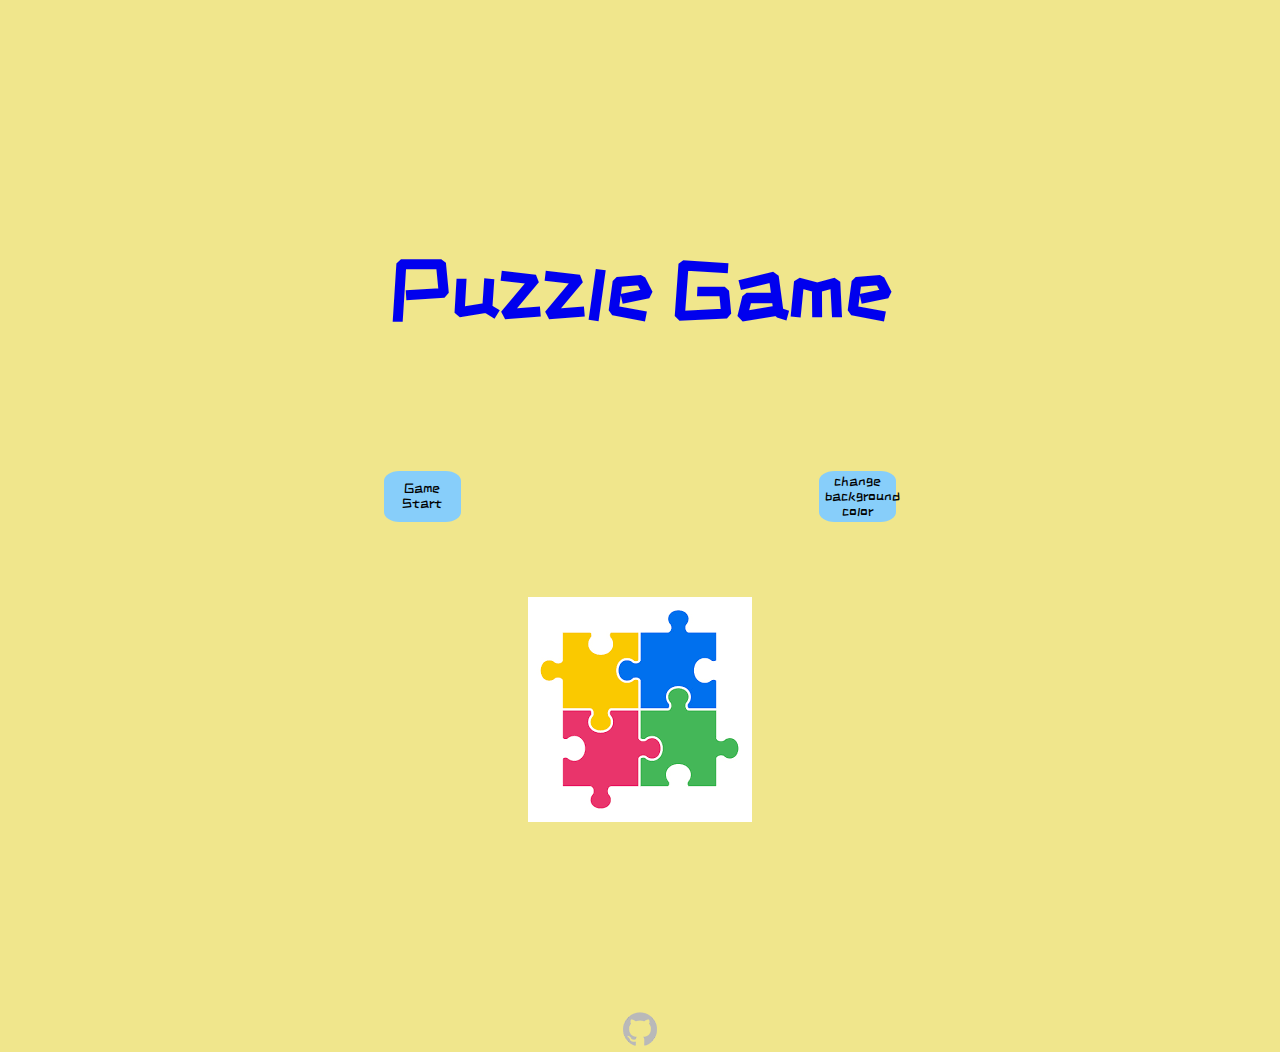
<file: MainMenu.html>
<!DOCTYPE html>
<html lang="ko">
<head>
  <meta charset="UTF-8">
  <meta http-equiv="X-UA-Compatible" content="IE=edge">
  <meta name="viewport" content="width=device-width, initial-scale=1.0">
  <link rel="icon" href="https://previews.123rf.com/images/get4net/get4net1711/get4net171101602/90570539-%EA%B5%AC%EC%B2%B4-%EA%B3%B5-%EB%AA%A8%EC%96%91.jpg" />
  <!--웹 아이콘 바꾸기-->
  <link rel="stylesheet" href="./style.css"> 
  <!--CSS 링크 연결-->
  <link rel="preconnect" href="https://fonts.googleapis.com">
  <link rel="preconnect" href="https://fonts.gstatic.com" crossorigin>
  <link href="https://fonts.googleapis.com/css2?family=ZCOOL+KuaiLe&display=swap" rel="stylesheet">
  <style> 
    h1, h2, h3, h4, h5, h6, p, span, a{
      font-family: 'ZCOOL KuaiLe' !important;
    }
  </style>
  <!--폰트 적용--> 
  <title>Puzzle Game</title>
</head>
<body>
  <section class="mainVar">
    <h2><a href="./MainMenu.html">Puzzle Game</a></h2> <!--Title-->
    <div class="buttonDiv">
      <button class="button"><a href="./index.html">Game Start</a></button> <!--Game Start Button-->
      <button class="button" id="darkTheme"><a>change background color</a></button> <!--Dark Mode Button-->
    </div>
    <!--버튼 Div-->
    <span class="gifSpan">
      <img class="img" src="[data-uri]">
    </span>
  </section>
  <footer>
    <a href="https://github.com/kimkh05/Slide_Puzzle"><img src="[data-uri]"></a>
  </footer>
  <script src="./main.js"></script> <!--JavaScript [DarkMode] 연결 코드-->
</body>
</html>
</file>
<file: style.css>
body{
  width: 100%;
  height: 100%;
  margin: 0;
  padding: 0;
  overflow-x: hidden;
}
html{
  width: 100%;
  height: 100%;
  background-color: khaki;
  color: #343434;
}
html.dark{
  background: #121212;
  color: #bbb;
}
.mainVar{
  width: 100%;
  height: 1007px;
  display: flex;
  flex-direction: column;
  justify-content: center;
  align-items: center;
}
.mainVar>h2{
  font-size: 80px;
  text-align: center;
}
.mainVar>h2>a{
  text-decoration: none;
}
.button{
  width: 15%;
  height: 25%;
  cursor: pointer;
  border-radius: 20%;
  background-color: lightskyblue;
  border: none;
}
.button>a{
  color: black;
  text-decoration: none;
}
.buttonDiv{
  width: 40%;
  height: 20%;
  display: flex;
  justify-content: space-between;
  align-items: center;
}
.gifSpan .gif{
  display: none;
}
.gifSpan:hover .gif{
  display: inline;
}
.gifSpan:hover .img{
  display: none;
}
footer{
  width: 100%;
  height: 5%;
  display: flex;
  justify-content: center;
  align-items: center;
}
/*지금까지는 mainMenu.html 파일을 꾸며주는 CSS*/
</file>
